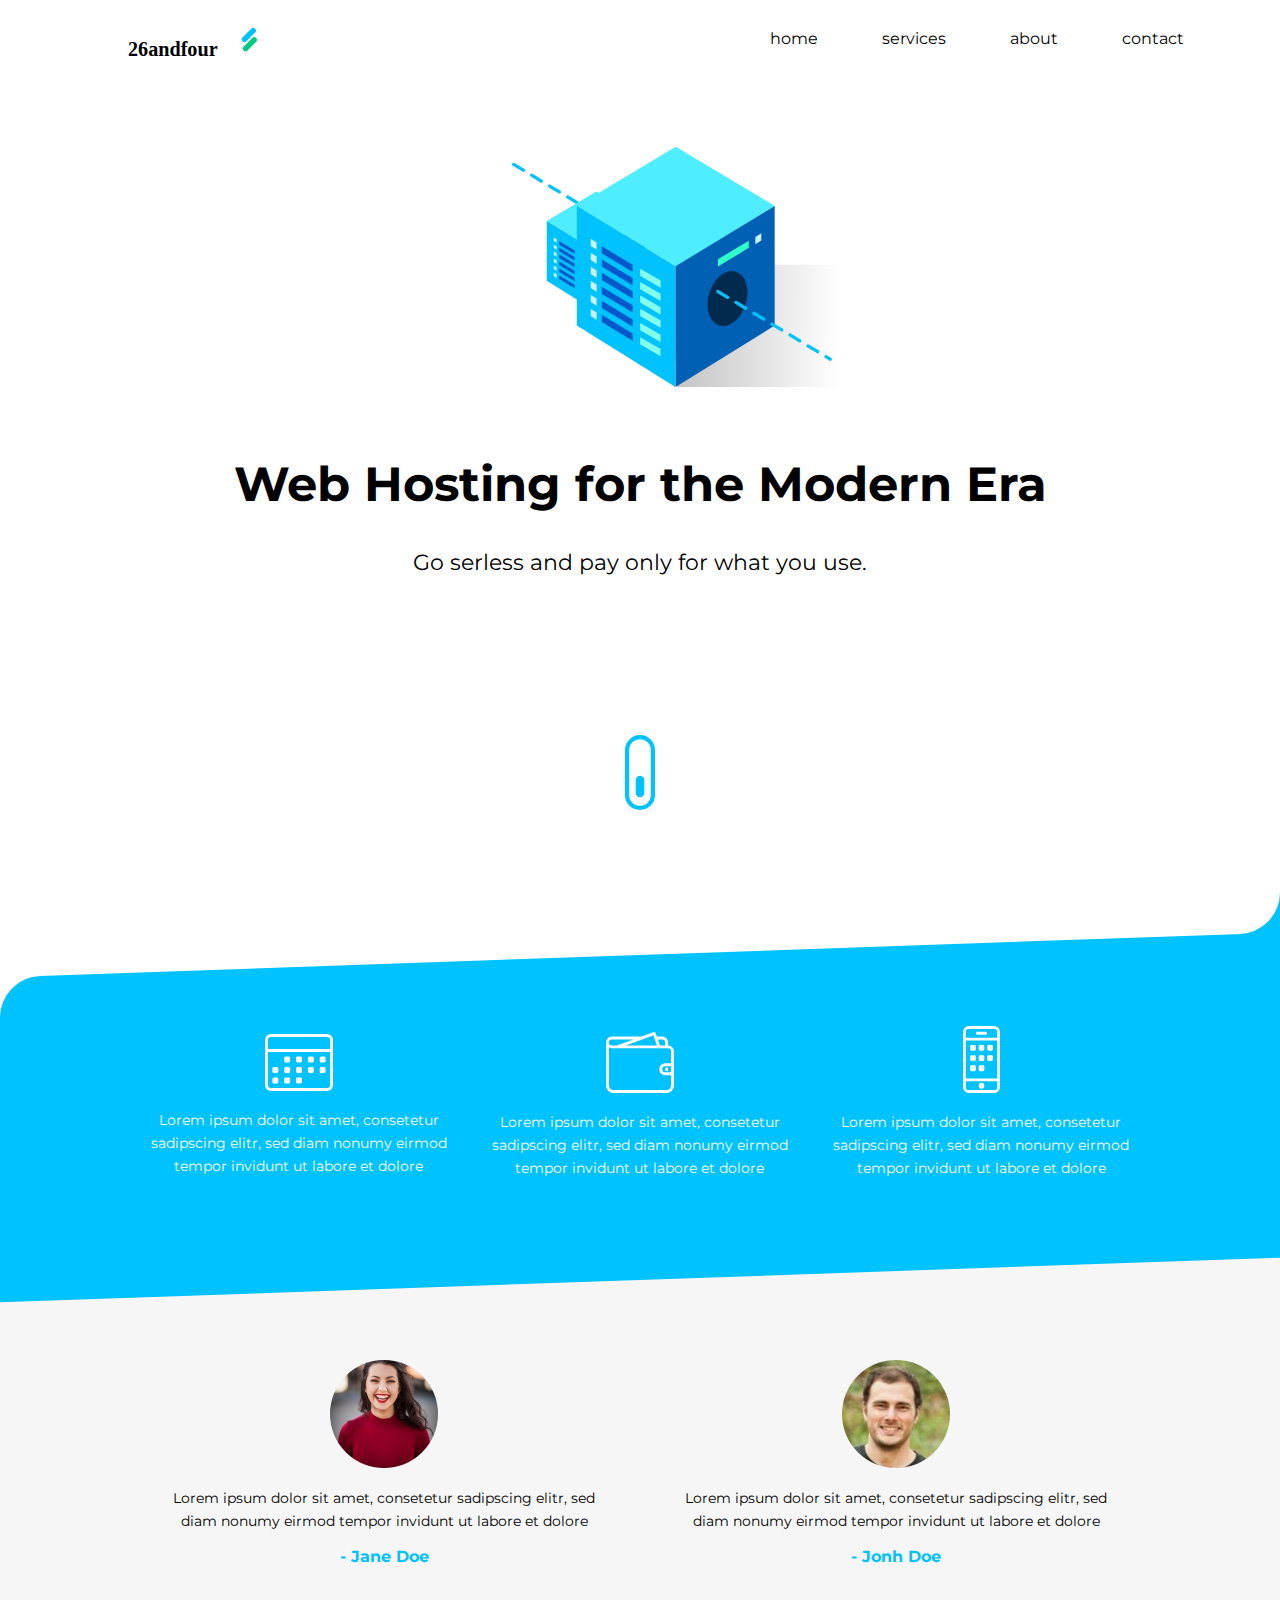
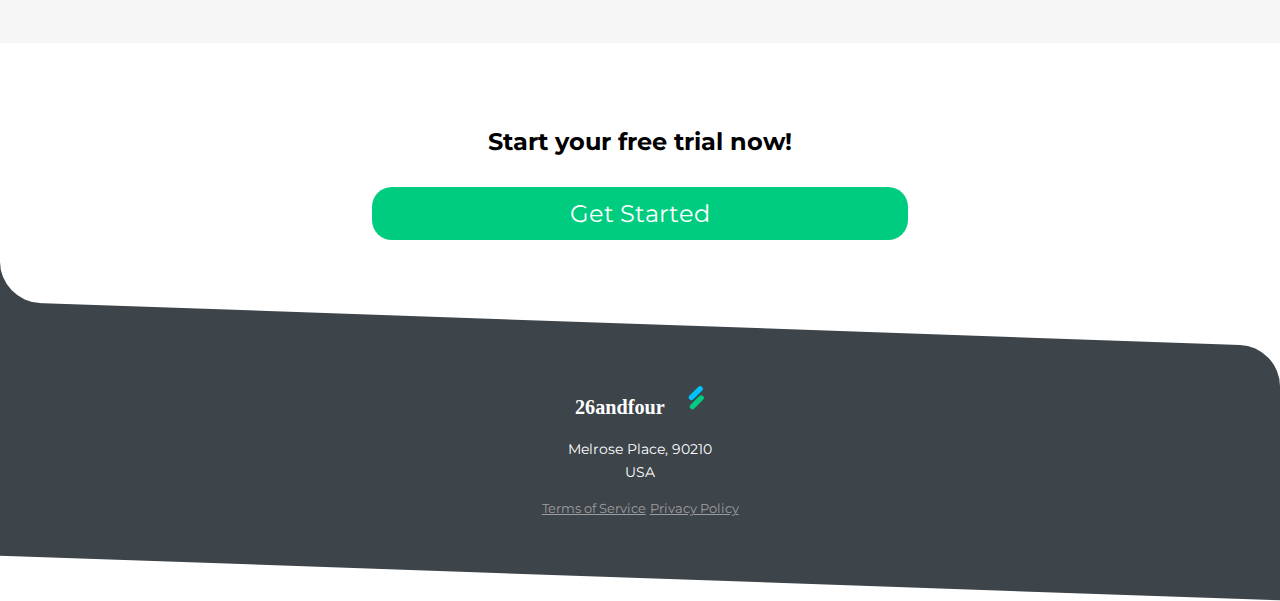
<file: HTML CSS begnires/index.html>
<!DOCTYPE html>
<html lang="en">
<head>
  <meta charset="UTF-8">
  <meta name="viewport" content="width=device-width, initial-scale=1.0">
  <title>Frontend Dev Course</title>
  <link rel="stylesheet" href="css/main.css">
</head>
<body>
  <div class="container">
    <header>

      <img src="images/logo.svg" alt="23andfour logo" class="logo">

      <nav>

        <a href="#" class="hide-desktop">
          <img src="images/ham.svg" alt="toggle menu" class="menu" id="menu">
        </a>  

        <ul class="show-desktop hide-mobile" id="nav">

          <li id="exit" class="exit-btn     hide-desktop">
            <img src="images/exit.svg" alt="exit-menu">
          </li>

          <li><a href="#">home</a></li>
          <li><a href="#">services</a></li>
          <li><a href="#">about</a></li> 
          <li><a href="#">contact</a></li>  

        </ul>

      </nav>

    </header>  
  
    <section>
      <img src="images/server.svg" alt="server graphic" class="server">
      
      <h1>Web Hosting for the Modern Era</h1>
      
      <p class="subhead"> 
        Go serless and pay only for what you use.
      </p>

      <img src="images/scroll.svg" alt="scroll down" class="scroll hide-mobile show-desktop">

    </section>        
  </div>
  <div class="blue-container">

    <div class="container">

      <ul>

        <li>
          <img src="images/icon-1.svg" alt="Calendar icon">

          <p> Lorem ipsum dolor sit amet, consetetur sadipscing elitr, sed diam nonumy eirmod tempor invidunt ut labore et dolore</p>

        </li>

        <li>
          <img src="images/icon-2.svg" alt="Calendar icon">

          <p> Lorem ipsum dolor sit amet, consetetur sadipscing elitr, sed diam nonumy eirmod tempor invidunt ut labore et dolore</p>

        </li>

        <li>
          <img src="images/icon-3.svg" alt="Calendar icon">

          <p> Lorem ipsum dolor sit amet, consetetur sadipscing elitr, sed diam nonumy eirmod tempor invidunt ut labore et dolore</p>

        </li>

      </ul>
    </div>
  </div>
  <div class="gray-container">

    <div class="container">
      <ul>
        <li>

          <figure>

            <img src="images/user1.png" alt="User testimonial picture">

            <blockquote>
              Lorem ipsum dolor sit amet, consetetur sadipscing elitr, sed diam nonumy eirmod tempor invidunt ut labore et dolore
            </blockquote>

            <figcaption>- Jane Doe</figcaption>

          </figure>  

        </li>

        <li>

          <figure>

            <img src="images/user2.png" alt="User testimonial picture">

            <blockquote>
              Lorem ipsum dolor sit amet, consetetur sadipscing elitr, sed diam nonumy eirmod tempor invidunt ut labore et dolore
            </blockquote>

            <figcaption>- Jonh Doe</figcaption>

          </figure> 

        </li>

      </ul>
    </div>
  </div>
  <div class="container">
    <h2>Start your free trial now!</h2>
    <a href="#" class="cta">Get Started</a>
  </div>

  <footer>
    <div class="footer-container">
      <div class="container">

        <a href="#">
          <img src="images/logo-white.svg" class="logo" alt="logo">
        </a> 

        <p class="address">
          Melrose Place, 90210<br>USA
        </p>

        <ul class="footer-links">
          <li>
            <a href="#">Terms of Service</a>
          </li>

          <li>
            <a href="#">Privacy Policy</a>
          </li>
        </ul> 

      </div>
    </div>
  </footer>
  <script>

    var menu = document.getElementById('menu');
    var nav = document.getElementById('nav');
    var exit = document.getElementById('exit');

    menu.addEventListener('click', function(e){
      nav.classList.toggle('hide-mobile');
      e.preventDefault();
    });

    exit.addEventListener('click', function(e){
      nav.classList.add('hide-mobile');
      e.preventDefault();
    });

  </script>


</body>
</html>
</file>
<file: HTML CSS begnires/css/main.css>
@import url('https://fonts.googleapis.com/css2?family=Montserrat:400,600');

body{
  margin: 0;
  font-family: 'Montserrat', sans-serif;
}

p, blockquote{
  font-size: .9em;
  line-height: 1.6em;
}

ul{
  list-style-type: none;
  margin: 0;
  padding: 0;
}

.container{
  text-align: center;
  padding: .8em 1.2em;
}

.logo{
  width: 130px;
}

.hide-mobile{
  display: none;
}

header{
  display: flex;
  justify-content: space-between;
}

.menu{
  width: 25px;
  margin-top: 45%;
}

.server{
  width: 70%;
  margin: 2em auto 2em 25%;
}

h1, .subhead{
  position: relative;
  z-index: 3;
}

.subhead{
  font-size: 1.1em;
}

.blue-container{
  width: 100%;
  background: #00c2ff;
  color: white;
  margin-top: 15%;
  padding: 4em 0 2em 0;
  border-top-left-radius: 40px;
  transform: skewY(-2deg);
}

.blue-container:before{
  content: "";
  width: 40px;
  height: 40px;
  background-color: #00c2ff;
  position: absolute;
  top: -39px;
  right: 0;
  z-index: -2;
}

.blue-container:after{
  content: "";
  width: 80px;
  height: 80px;
  background-color: white;
  position: absolute;
  top: -80px;
  right: 0;
  border-radius: 50%;  
  z-index: -1;
}

.blue-container ul{
  transform: skewY(2deg); 
}

.blue-container ul li{
  margin-bottom: 3em;
}

.blue-container ul li p{
  padding: 0 .5em;
}

.blue-container img{
  width: 14%;
}

.blue-container ul li:nth-child(3) img{
  width: 8%;
}

.gray-container{
  background: #f6f6f6;
  padding: 4em 0 2em ;
  margin-top: -3%;
}

.gray-container ul li:first-child{
  margin-bottom: 2em;
}

figure{
  margin: 0;
  padding: 0;
}

figcaption{
  font-weight: bold;
  color: #00c2ff;
}

h2{
  margin-top: 7%;
}

.cta{
  background-color: #00cc80;
  width: calc(100% - 1em);
  display: block;
  color: white;
  border-radius: 20px;
  padding: .5em;
  text-decoration: none;
  font-size: 1.5em;
  margin: 3% auto 7%;
  position: relative;
  z-index: 4;
}

.footer-container{
  width: 100%;
  background: #3d444a;
  color: white;
  padding: 3em 0;
  border-top-right-radius: 40px;
  transform: skewY(2deg);
}

.footer-container .container{
  transform: skewY(-2deg);
}

.footer-container:before{
  content: "";
  width: 40px;
  height: 40px;
  background-color: #3d444a;
  position: absolute;
  top: -39px;
  left: 0;
  z-index: -2
}

.footer-container:after{
  content: "";
  width: 80px;
  height: 80px;
  background-color: white;
  position: absolute;
  top: -80px;
  left: 0;
  border-radius: 50%;  
  z-index: -1;
}

ul.footer-links{
  margin: 0 auto;
} 

ul.footer-links li{
  display: inline-block;
}

ul.footer-links li a {
  color: #9d9d9d;
  font-size: .8em;
}

nav ul{
  position: fixed;
  width: 60%;
  top: 0;
  right: 0;
  text-align: left;
  background: rgb(36,41,44);
  height: 100%;
  z-index: 7;
  padding-top: 3em;
}

nav ul li a{
  color: white;
  text-decoration: none;
  display: block;
  width: 100%;
  padding: 1em 2em;
  background-color: rgb(52,59,63);
}

nav ul li a:hover{
  background-color: rgb(65,73,78);
} 

.exit-btn{
  margin-bottom: 1em;
  margin-top: -1.3em;
  text-align: right;
  padding: 0 1.4em;
}

.exit-btn img{
  width: 15px;
  cursor: pointer;
}

@media only screen and (min-width: 650px) {
     .server{
       width: 50%;
     }

     h1{
       font-size: 3em;
       padding: 0;
     }

    .subhead{
      font-size: 1.4em;
      margin-bottom: 12%;
    }

    .blue-container{
      margin: 0;
    }

    .blue-container img{
      width: 20%;
    }

    .blue-container ul li:nth-child(3) img{
      width: 11%;
      margin-top: -6px;
    }

    .blue-container ul{
      display: flex;
      margin-top: -1em;
      align-items: center;
    }

    .blue-container ul li{
      margin-bottom: 0;
    }

    .blue-container ul li p{
      padding: 0 .8em;
    }

    .gray-container ul{
      display: flex;
    }

    nav ul{
      width: 40%;
    }


}

@media only screen and (min-width: 875px){
  .subhead{
    margin-bottom: 15%;
  }

  .blue-container ul{
    margin: 0 0 4% 0;
  }

  .gray-container ul{
    margin: 4% 0 0;
  }
}

@media only screen and (min-width: 1024px){
  .cta{
    width: 50%;
  }

  .container{
    width: 80%;
    margin: 0 auto;
  }

  .show-desktop{
    display: block;
    margin: 0 auto 13% auto;
  }

  .hide-desktop{
    display: none;
  }

  nav ul{
    position: inherit;
    width: auto;
    background: none;
    height: auto;
    display: flex;
    padding-top: 0;
  }
  nav ul li{
    float: left;
  }

  nav ul li a{
    color: black;
    background-color: inherit;
    text-align: right;
    padding: 1em 2em;
  }

  nav ul li a:hover{
    background-color: inherit;
  }

  .scroll{
    width: 30px;
    animation: move 1s infinite alternate;
  }  

  @keyframes move {
    0%{
      transform: translateY(0px);
    }
    100%{
      transform: translateY(20px);
    }
    
  }

}

@media only screen and (min-width: 1600px){
  .server{
    width: 40%;
    margin: 5em auto 4em 15%;
  }

  .container{
    width: 70%;
  }

  .blue-container{
    padding: 7em 0 2em;
  }

  .blue-container ul li, blockquote{
    font-size: 1.3em; 
  }

  .gray-container{
    padding: 6em 0 4em;
  }
  
  h2{
    margin-top: 4em;
  }

  .blue-container img{
    width: 15%;
  }

  .blue-container ul li:nth-child(3) img{
    width: 8%;
    margin-top: -4px;
  }
}
</file>
